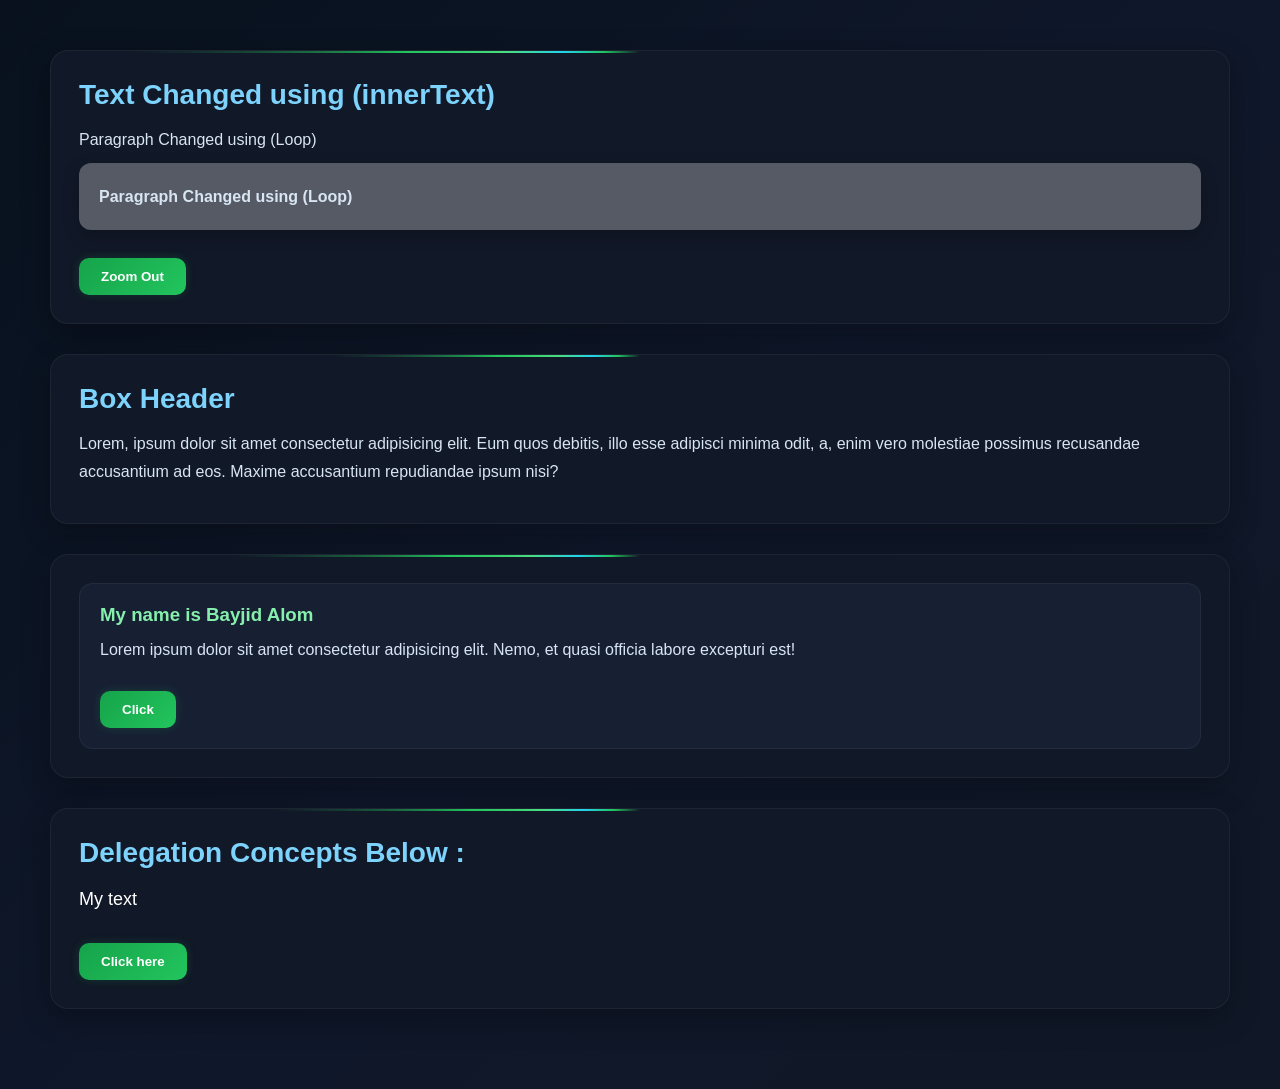
<file: Theory Recap/theory.html>
<!DOCTYPE html>
<html lang="en">

<head>
    <meta charset="UTF-8">
    <meta name="viewport" content="width=device-width, initial-scale=1.0">
    <title>DOM Projects</title>
    <link rel="stylesheet" href="theory.css">

    <style>
        body {
            margin: 30px;
        }

        .hidden {
            display: none;
        }

        .highlights {
            background-color: rgba(255, 255, 255, 0.288);
            padding: 20px;
            border: none;
            border-radius: 12px;
            box-shadow: 0 6px 18px 0 rgba(0, 0, 0, 0.2);
        }

        .bold {
            font-weight: bolder;
        }
    </style>

</head>

<body id="body">

    <section>
        <h2 id="header">Lorem ipsum, dolor sit amet consectetur adipisicing elit. Perspiciatis, in?</h2>
        <p class="text">Lorem ipsum dolor sit amet consectetur.</p>
        <p class="text">Lorem ipsum dolor sit amet.</p>

        <button id="handle">Zoom Out</button>
    </section>




    <section id="box">
        This is a box

    </section>





    <section id="container">
        <!-- come to dynamically -->
    </section>





    <!-- Delegation -->
    <section id="delegation">
        <div>
            <h2>Delegation Concepts Below :</h2>
        </div>

        <div>
            <p id="title-text">My text</p>
        </div>

        <button class="click-btn">Click here</button>
    </section>




    <script src="theory.js"></script>
</body>

</html>
</file>
<file: Theory Recap/theory.css>
/* =========================================
        Clean Neon Theme
        HTML & JS No Change Required
========================================= */

*{
    margin:0;
    padding:0;
    box-sizing:border-box;
}

:root{

    --bg:#0b1120;
    --card:#111827;
    --card-2:#0f172a;

    --text:#e5edf8;

    --green:#22c55e;
    --green-light:#4ade80;
    --cyan:#22d3ee;

}

body{

    margin:30px;
    padding:20px;

    min-height:100vh;

    font-family:Segoe UI,sans-serif;

    color:var(--text);

    background:
        linear-gradient(135deg,#08111d,#0f172a,#101827);

}

/* ============================= */

.hidden{
    display:none;
}

.bold{
    font-weight:bold;
}

/* =============================
        Section
============================= */

section{

    position:relative;

    overflow:hidden;

    padding:28px;

    margin-bottom:30px;

    border-radius:18px;

    background:var(--card);

    border:1px solid rgba(255,255,255,.05);

    box-shadow:
        0 10px 30px rgba(0,0,0,.30);

    transition:.35s;
}

/* Running Border */

section::before{

    content:"";

    position:absolute;

    inset:-2px;

    border-radius:20px;

    background:
        conic-gradient(
            from 0deg,

            transparent 0deg,
            transparent 285deg,

            var(--green),

            var(--green-light),

            var(--cyan),

            var(--green),

            transparent 360deg
        );

    animation:borderRotate 7s linear infinite;

    z-index:0;

}

/* Card Layer */

section::after{

    content:"";

    position:absolute;

    inset:2px;

    border-radius:16px;

    background:var(--card);

    z-index:1;

}

/* Content */

section>*{

    position:relative;

    z-index:2;
}

section:hover{

    border-color:rgba(34,197,94,.25);

    box-shadow:

        0 12px 35px rgba(0,0,0,.40),

        0 0 20px rgba(34,197,94,.10);

}

/* =============================
        Typography
============================= */

h2{

    color:#7dd3fc;

    margin-bottom:15px;

    font-size:28px;
}

h3{

    color:#86efac;

    margin-bottom:10px;
}

p{

    color:#d8e5f3;

    line-height:1.7;

    margin:10px 0;
}

/* =============================
        Highlight
============================= */

.highlights{

    background:rgba(34,197,94,.08);

    border-left:4px solid var(--green);

    padding:18px;

    border-radius:10px;
}

/* =============================
        Button
============================= */

button{

    margin-top:18px;

    padding:11px 22px;

    border:none;

    border-radius:10px;

    cursor:pointer;

    color:white;

    font-weight:600;

    background:
        linear-gradient(
            135deg,
            #16a34a,
            #22c55e
        );

    transition:.3s;

    box-shadow:
        0 0 10px rgba(34,197,94,.18);

}

button:hover{

    transform:translateY(-2px);

    box-shadow:

        0 0 18px rgba(34,197,94,.35);

}

/* =============================
        Dynamic Card
============================= */

#container>div{

    background:#172033;

    padding:20px;

    border-radius:14px;

    border:1px solid rgba(255,255,255,.05);
}

#title-text{

    font-size:18px;

    color:white;
}

/* =============================
        Selection
============================= */

::selection{

    background:#22c55e;

    color:black;
}

/* =============================
        Scrollbar
============================= */

::-webkit-scrollbar{

    width:9px;
}

::-webkit-scrollbar-thumb{

    background:#22c55e;

    border-radius:20px;
}

::-webkit-scrollbar-track{

    background:#08111d;
}

/* =============================
        Animation
============================= */

@keyframes borderRotate{

    from{

        transform:rotate(0deg);
    }

    to{

        transform:rotate(360deg);
    }

}
</file>
